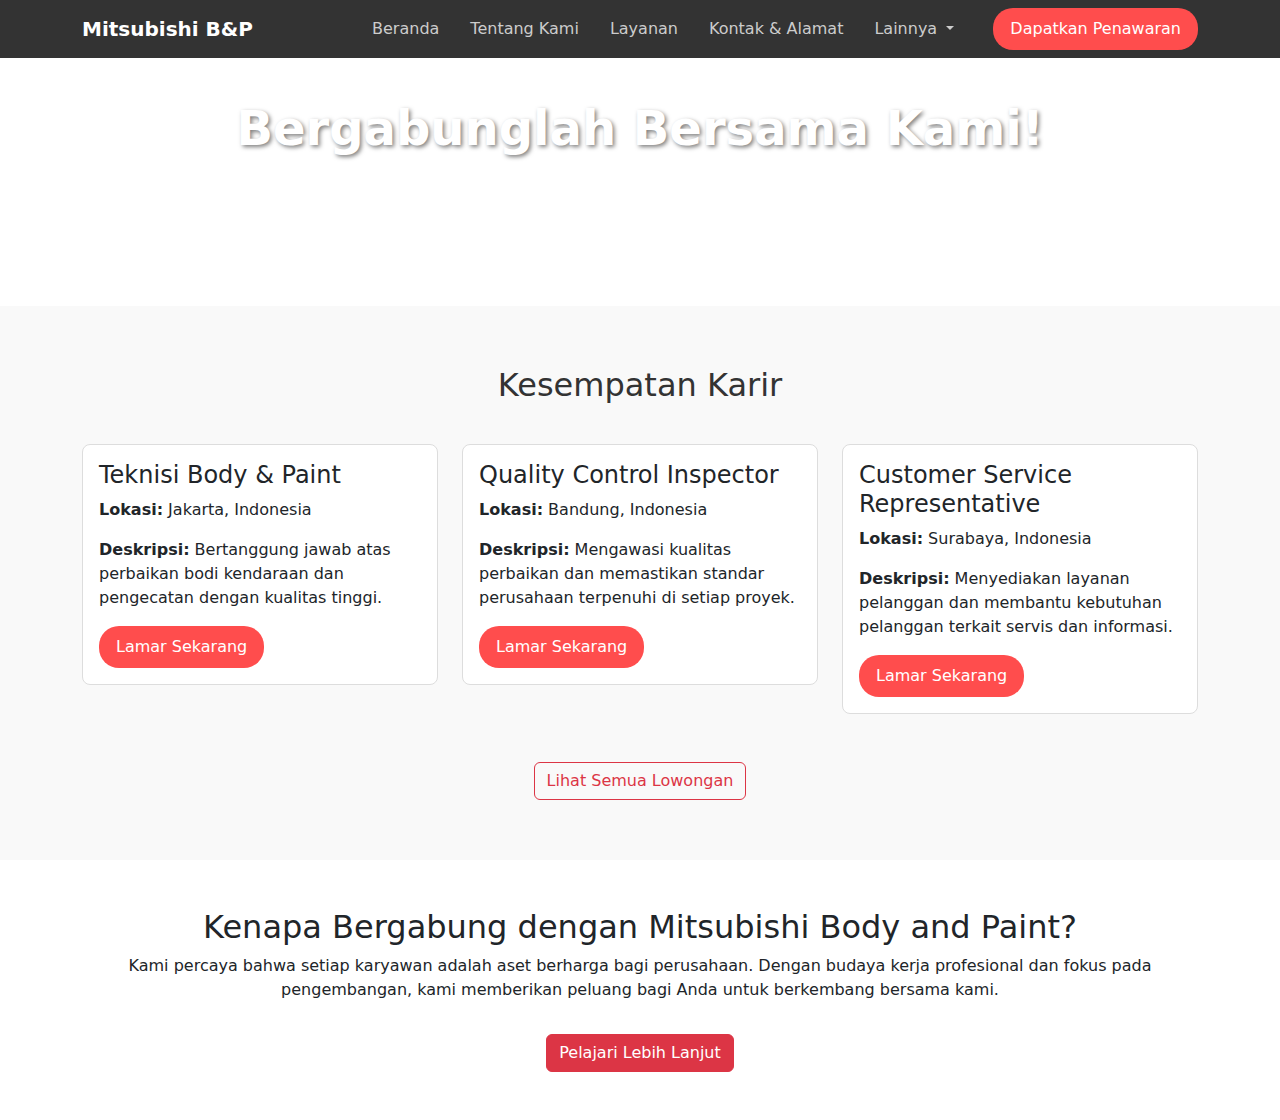
<file: career.html>
<!DOCTYPE html>
<html lang="en">
<head>
    <meta charset="UTF-8">
    <meta name="viewport" content="width=device-width, initial-scale=1.0">
    <title>Karir - Mitsubishi Body and Paint</title>
    <!-- Bootstrap CSS -->
     <!-- Tambahkan Animate.css di bagian <head> -->
<link rel="stylesheet" href="https://cdnjs.cloudflare.com/ajax/libs/animate.css/4.1.1/animate.min.css" />

    <link href="https://cdn.jsdelivr.net/npm/bootstrap@5.3.0/dist/css/bootstrap.min.css" rel="stylesheet">
    <style>
        /* Custom Styling */
        .hero-career {
            background-image: url('https://www.karier.mu/blog/wp-content/uploads/2021/12/karir-masiswa-990x500.jpg'); /* Ganti dengan gambar yang sesuai */
            background-size: cover;
            background-position: center;
            color: #fff;
            padding: 100px 0;
            text-align: center;
        }
        .hero-career h1 {
            font-size: 3rem;
            font-weight: bold;
            text-shadow: 2px 2px 4px rgba(0, 0, 0, 0.5);
        }
        .career-section {
            padding: 60px 0;
            background-color: #f9f9f9;
        }
        .career-section h2 {
            color: #333;
            margin-bottom: 40px;
            text-align: center;
        }
        .job-card {
            background-color: #fff;
            border: 1px solid #ddd;
            border-radius: 8px;
            padding: 20px;
            transition: box-shadow 0.3s;
        }
        .job-card:hover {
            box-shadow: 0 4px 12px rgba(0, 0, 0, 0.1);
        }
        .btn-apply {
            background-color: #ff4d4d;
            color: #fff;
            border-radius: 20px;
            padding: 8px 16px;
            transition: background-color 0.3s;
        }
        .btn-apply:hover {
            background-color: #fff;
        }
        .navbar {
            background-color: #333;
        }
        .navbar-brand {
            font-weight: bold;
            color: #fff;
        }
        .navbar-brand:hover {
            color: #fff;
        }
        .nav-link {
            color: #ccc !important;
            margin-right: 15px;
        }
        .nav-link:hover {
            color: #fff !important;
        }
        .btn-cta {
            background-color: #ff4d4d;          
            color: #fff;
            border-radius: 20px;
            padding: 8px 16px;
            transition: background-color 0.3s;
        }
        .btn-cta:hover {
            background-color: #e63946;
        }
    </style>
</head>
<body>
    <!-- Navbar Section -->
    <nav class="navbar navbar-expand-lg navbar-dark fixed-top">
        <div class="container">
            <!-- Brand/Logo -->
            <a class="navbar-brand" href="index.html">Mitsubishi B&P</a>

            <!-- Toggler for mobile view -->
            <button class="navbar-toggler" type="button" data-bs-toggle="collapse" data-bs-target="#navbarNav" aria-controls="navbarNav" aria-expanded="false" aria-label="Toggle navigation">
                <span class="navbar-toggler-icon"></span>
            </button>

            <!-- Navbar Links -->
            <div class="collapse navbar-collapse" id="navbarNav">
                <ul class="navbar-nav ms-auto">
                    <li class="nav-item">
                        <a class="nav-link active" aria-current="page" href="index.html">Beranda</a>
                    </li>
                    <li class="nav-item">
                        <a class="nav-link" href="about.html">Tentang Kami</a>
                    </li>
                    <li class="nav-item">
                        <a class="nav-link" href="services.html">Layanan</a>
                    </li>
                   
                    <li class="nav-item">
                        <a class="nav-link" href="contact.html">Kontak & Alamat</a>
                    </li>
                    <!-- Dropdown Menu khusus untuk Karir dan Testimoni -->
                    <li class="nav-item dropdown">
                        <a class="nav-link dropdown-toggle" href="#" id="navbarDropdown" role="button" data-bs-toggle="dropdown" aria-expanded="false">
                            Lainnya
                        </a>
                        <ul class="dropdown-menu" aria-labelledby="navbarDropdown">
                            <li><a class="dropdown-item" href="career.html">Karir</a></li>
                            <li><a class="dropdown-item" href="testimonals.html">Testimoni</a></li>
                            <li><a class="dropdown-item" href="mitra.html">Mitra & Kerja Sama</a></li>
                        </ul>
                    </li>
                </ul>
                <!-- CTA Button -->
                <a href="getquote.html" class="btn btn-cta ms-lg-3">Dapatkan Penawaran</a>
            </div>
        </div>
    </nav>    

    <!-- Hero Section -->
    <section class="hero-career">
        <div class="container">
            <h1>Bergabunglah Bersama Kami!</h1>
            <p>Temukan peluang karir yang menarik dan jadilah bagian dari tim Mitsubishi Body and Paint.</p>
        </div>
    </section>

    <!-- Career Opportunities Section -->
    <section class="career-section">
        <div class="container">
            <h2>Kesempatan Karir</h2>
            <div class="row">
                <!-- Job 1 -->
                <div class="col-md-4 mb-4">
                    <div class="job-card p-3">
                        <h4>Teknisi Body & Paint</h4>
                        <p><strong>Lokasi:</strong> Jakarta, Indonesia</p>
                        <p><strong>Deskripsi:</strong> Bertanggung jawab atas perbaikan bodi kendaraan dan pengecatan dengan kualitas tinggi.</p>
                        <button class="btn btn-apply">Lamar Sekarang</button>
                    </div>
                </div>
                <!-- Job 2 -->
                <div class="col-md-4 mb-4">
                    <div class="job-card p-3">
                        <h4>Quality Control Inspector</h4>
                        <p><strong>Lokasi:</strong> Bandung, Indonesia</p>
                        <p><strong>Deskripsi:</strong> Mengawasi kualitas perbaikan dan memastikan standar perusahaan terpenuhi di setiap proyek.</p>
                        <button class="btn btn-apply">Lamar Sekarang</button>
                    </div>
                </div>
                <!-- Job 3 -->
                <div class="col-md-4 mb-4">
                    <div class="job-card p-3">
                        <h4>Customer Service Representative</h4>
                        <p><strong>Lokasi:</strong> Surabaya, Indonesia</p>
                        <p><strong>Deskripsi:</strong> Menyediakan layanan pelanggan dan membantu kebutuhan pelanggan terkait servis dan informasi.</p>
                        <button class="btn btn-apply">Lamar Sekarang</button>
                    </div>
                </div>
                <!-- More Job Openings -->
                <div class="col-12 text-center mt-4">
                    <a href="all-jobs.html" class="btn btn-outline-danger">Lihat Semua Lowongan</a>
                </div>
            </div>
        </div>
    </section>

    <!-- Join Us Section -->
    <section class="text-center py-5">
        <div class="container">
            <h2>Kenapa Bergabung dengan Mitsubishi Body and Paint?</h2>
            <p>Kami percaya bahwa setiap karyawan adalah aset berharga bagi perusahaan. Dengan budaya kerja profesional dan fokus pada pengembangan, kami memberikan peluang bagi Anda untuk berkembang bersama kami.</p>
            <a href="about-us.html" class="btn btn-danger mt-3">Pelajari Lebih Lanjut</a>
        </div>
    </section>

    <!-- Bootstrap JS (optional) -->
    <script src="https://cdn.jsdelivr.net/npm/bootstrap@5.3.0/dist/js/bootstrap.bundle.min.js"></script>
</body>
</html>
</file>
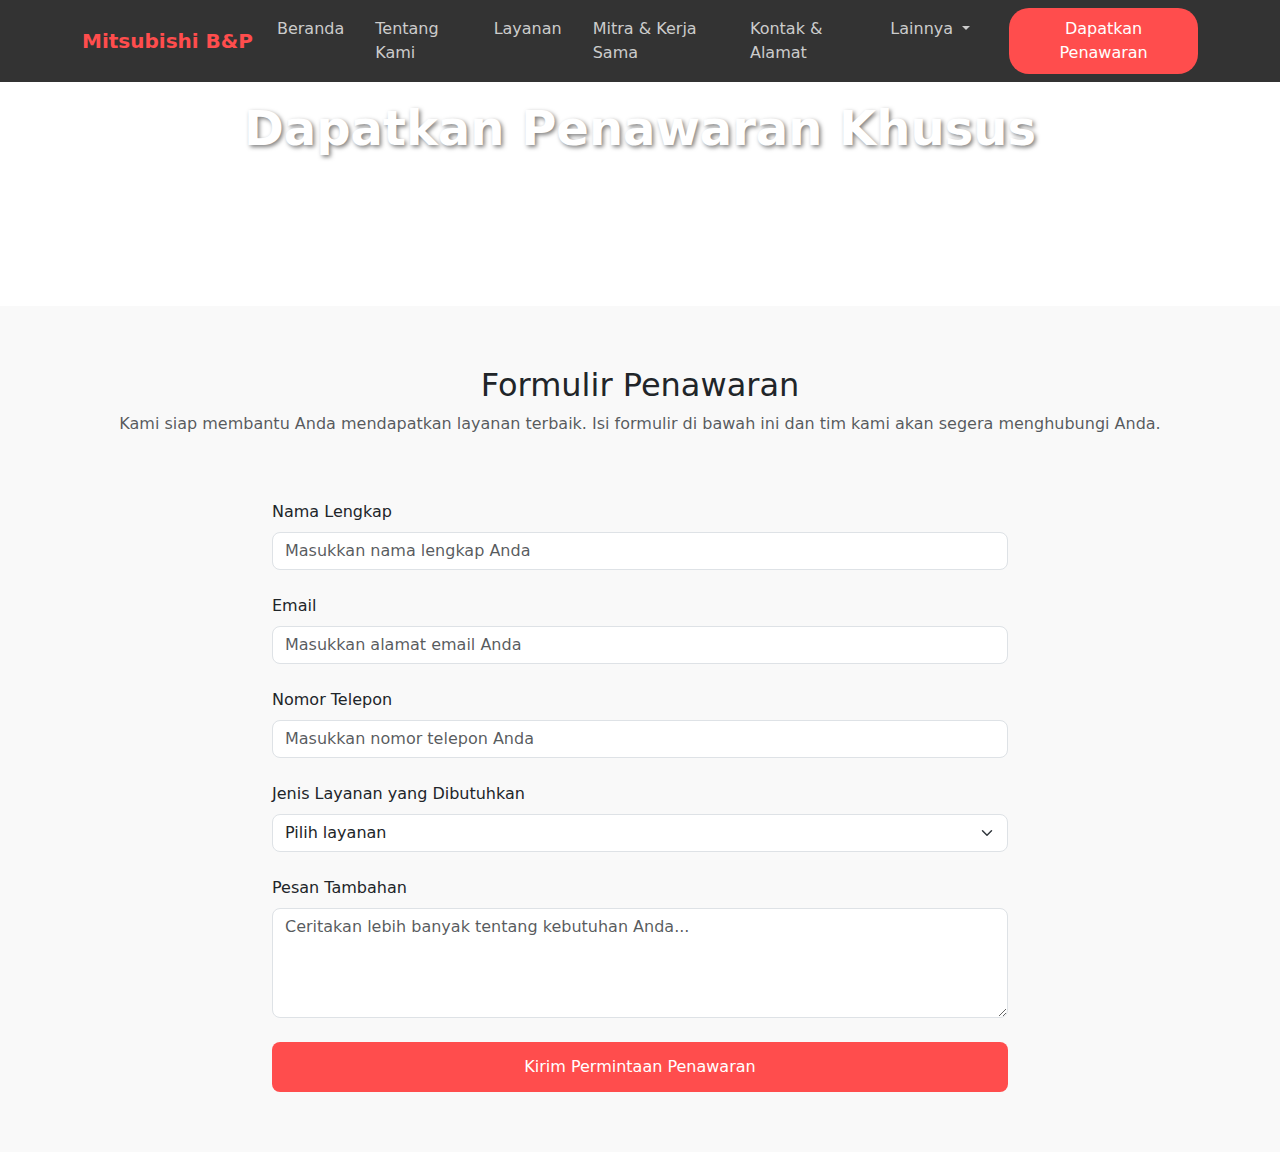
<file: getquote.html>
<!DOCTYPE html>
<html lang="en">
<head>
    <meta charset="UTF-8">
    <meta name="viewport" content="width=device-width, initial-scale=1.0">
    <title>Dapatkan Penawaran - Mitsubishi Body and Paint</title>
    <!-- Bootstrap CSS -->
     <!-- Tambahkan Animate.css di bagian <head> -->
<link rel="stylesheet" href="https://cdnjs.cloudflare.com/ajax/libs/animate.css/4.1.1/animate.min.css" />

    <link href="https://cdn.jsdelivr.net/npm/bootstrap@5.3.0/dist/css/bootstrap.min.css" rel="stylesheet">
    <style>
        /* Custom Styling */
        .hero-section {
            background-image: url('https://via.placeholder.com/1600x600'); /* Ganti dengan gambar yang sesuai */
            background-size: cover;
            background-position: center;
            color: #fff;
            padding: 100px 0;
            text-align: center;
        }
        .hero-section h1 {
            font-size: 3rem;
            font-weight: bold;
            text-shadow: 2px 2px 4px rgba(0, 0, 0, 0.5);
        }
        .offer-section {
            padding: 60px 0;
            background-color: #f9f9f9;
        }
        .form-control,
        .form-select {
            border-radius: 8px;
            box-shadow: none;
            transition: box-shadow 0.3s ease;
        }
        .form-control:focus,
        .form-select:focus {
            box-shadow: 0 0 8px rgba(0, 123, 255, 0.2);
        }
        .btn-submit {
            background-color: #ff4d4d;
            color: #fff;
            border-radius: 8px;
            padding: 12px 20px;
            font-size: 1rem;
            transition: background-color 0.3s ease;
        }
        .btn-submit:hover {
            background-color: #e63946;
        }
        .navbar {
    background-color: #333;
}
.navbar-brand {
    font-weight: bold;
    color: #ff4d4d;
}
.navbar-brand:hover {
    color: #fff;
}
.nav-link {
    color: #ccc !important;
    margin-right: 15px;
}
.nav-link:hover {
    color: #ff4d4d !important;
}
.btn-cta {
    background-color: #ff4d4d;
    color: #fff;
    border-radius: 20px;
    padding: 8px 16px;
    transition: background-color 0.3s;
}
.btn-cta:hover {
    background-color: #e63946;
}
    </style>
</head>
<body>
<!-- Navbar Section -->
<nav class="navbar navbar-expand-lg navbar-dark fixed-top">
    <div class="container">
        <!-- Brand/Logo -->
        <a class="navbar-brand" href="index.html">Mitsubishi B&P</a>

        <!-- Toggler for mobile view -->
        <button class="navbar-toggler" type="button" data-bs-toggle="collapse" data-bs-target="#navbarNav" aria-controls="navbarNav" aria-expanded="false" aria-label="Toggle navigation">
            <span class="navbar-toggler-icon"></span>
        </button>

        <!-- Navbar Links -->
        <div class="collapse navbar-collapse" id="navbarNav">
            <ul class="navbar-nav ms-auto">
                <li class="nav-item">
                    <a class="nav-link active" aria-current="page" href="index.html">Beranda</a>
                </li>
                <li class="nav-item">
                    <a class="nav-link" href="about.html">Tentang Kami</a>
                </li>
                <li class="nav-item">
                    <a class="nav-link" href="services.html">Layanan</a>
                </li>
                <li class="nav-item">
                    <a class="nav-link" href="partners.html">Mitra & Kerja Sama</a>
                </li>
                <li class="nav-item">
                    <a class="nav-link" href="contact.html">Kontak & Alamat</a>
                </li>
                <!-- Dropdown Menu khusus untuk Karir dan Testimoni -->
                <li class="nav-item dropdown">
                    <a class="nav-link dropdown-toggle" href="#" id="navbarDropdown" role="button" data-bs-toggle="dropdown" aria-expanded="false">
                        Lainnya
                    </a>
                    <ul class="dropdown-menu" aria-labelledby="navbarDropdown">
                        <li><a class="dropdown-item" href="career.html">Karir</a></li>
                        <li><a class="dropdown-item" href="testimonals.html">Testimoni</a></li>
                        <li><a class="dropdown-item" href="mitra.html">Mitra & Kerja Sama</a></li>
                    </ul>
                </li>
            </ul>
            <!-- CTA Button -->
            <a href="getquote.html" class="btn btn-cta ms-lg-3">Dapatkan Penawaran</a>
        </div>
    </div>
</nav>   
    <!-- Hero Section -->
    <section class="hero-section">
        <div class="container">
            <h1>Dapatkan Penawaran Khusus</h1>
            <p>Isi formulir berikut dan dapatkan penawaran terbaik untuk layanan Body and Paint kami.</p>
        </div>
    </section>

    <!-- Offer Form Section -->
    <section class="offer-section">
        <div class="container">
            <div class="row text-center mb-5">
                <div class="col">
                    <h2>Formulir Penawaran</h2>
                    <p class="text-muted">Kami siap membantu Anda mendapatkan layanan terbaik. Isi formulir di bawah ini dan tim kami akan segera menghubungi Anda.</p>
                </div>
            </div>
            <div class="row justify-content-center">
                <div class="col-lg-8">
                    <form action="#" method="POST">
                        <!-- Nama Lengkap -->
                        <div class="mb-4">
                            <label for="fullName" class="form-label">Nama Lengkap</label>
                            <input type="text" class="form-control" id="fullName" placeholder="Masukkan nama lengkap Anda" required>
                        </div>
                        <!-- Email -->
                        <div class="mb-4">
                            <label for="email" class="form-label">Email</label>
                            <input type="email" class="form-control" id="email" placeholder="Masukkan alamat email Anda" required>
                        </div>
                        <!-- Nomor Telepon -->
                        <div class="mb-4">
                            <label for="phone" class="form-label">Nomor Telepon</label>
                            <input type="tel" class="form-control" id="phone" placeholder="Masukkan nomor telepon Anda" required>
                        </div>
                        <!-- Pilihan Layanan -->
                        <div class="mb-4">
                            <label for="serviceType" class="form-label">Jenis Layanan yang Dibutuhkan</label>
                            <select class="form-select" id="serviceType" required>
                                <option value="" selected>Pilih layanan</option>
                                <option value="body-repair">Body Repair</option>
                                <option value="paint-repair">Paint Repair</option>
                                <option value="full-service">Full Service</option>
                            </select>
                        </div>
                        <!-- Pesan -->
                        <div class="mb-4">
                            <label for="message" class="form-label">Pesan Tambahan</label>
                            <textarea class="form-control" id="message" rows="4" placeholder="Ceritakan lebih banyak tentang kebutuhan Anda..."></textarea>
                        </div>
                        <!-- Submit Button -->
                        <div class="d-grid">
                            <button type="submit" class="btn btn-submit">Kirim Permintaan Penawaran</button>
                        </div>
                    </form>
                </div>
            </div>
        </div>
    </section>

    <!-- Bootstrap JS (optional) -->
    <script src="https://cdn.jsdelivr.net/npm/bootstrap@5.3.0/dist/js/bootstrap.bundle.min.js"></script>
</body>
</html>
</file>
